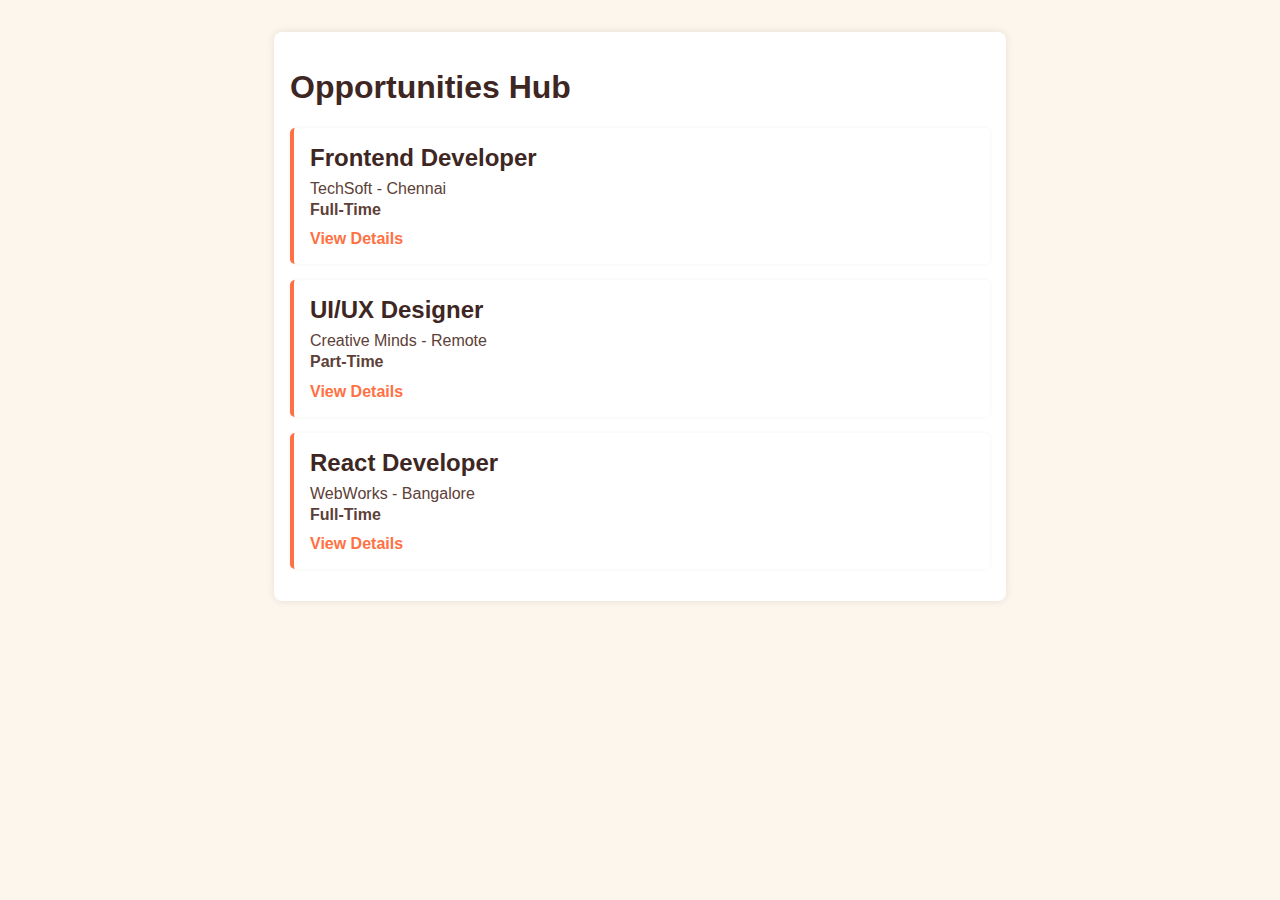
<file: index.html>
<!DOCTYPE html>
<html lang="en">
<head>
  <meta charset="UTF-8" />
  <meta name="viewport" content="width=device-width, initial-scale=1.0"/>
  <title>JobFinder</title>
  <link rel="stylesheet" href="styles.css" />
</head>
<body>
  <div class="container">
    <h1>Opportunities Hub</h1>
    <div id="job-list"></div>
    <div id="job-details" class="hidden"></div>
  </div>

  <script src="script.js"></script>
</body>
</html>
</file>
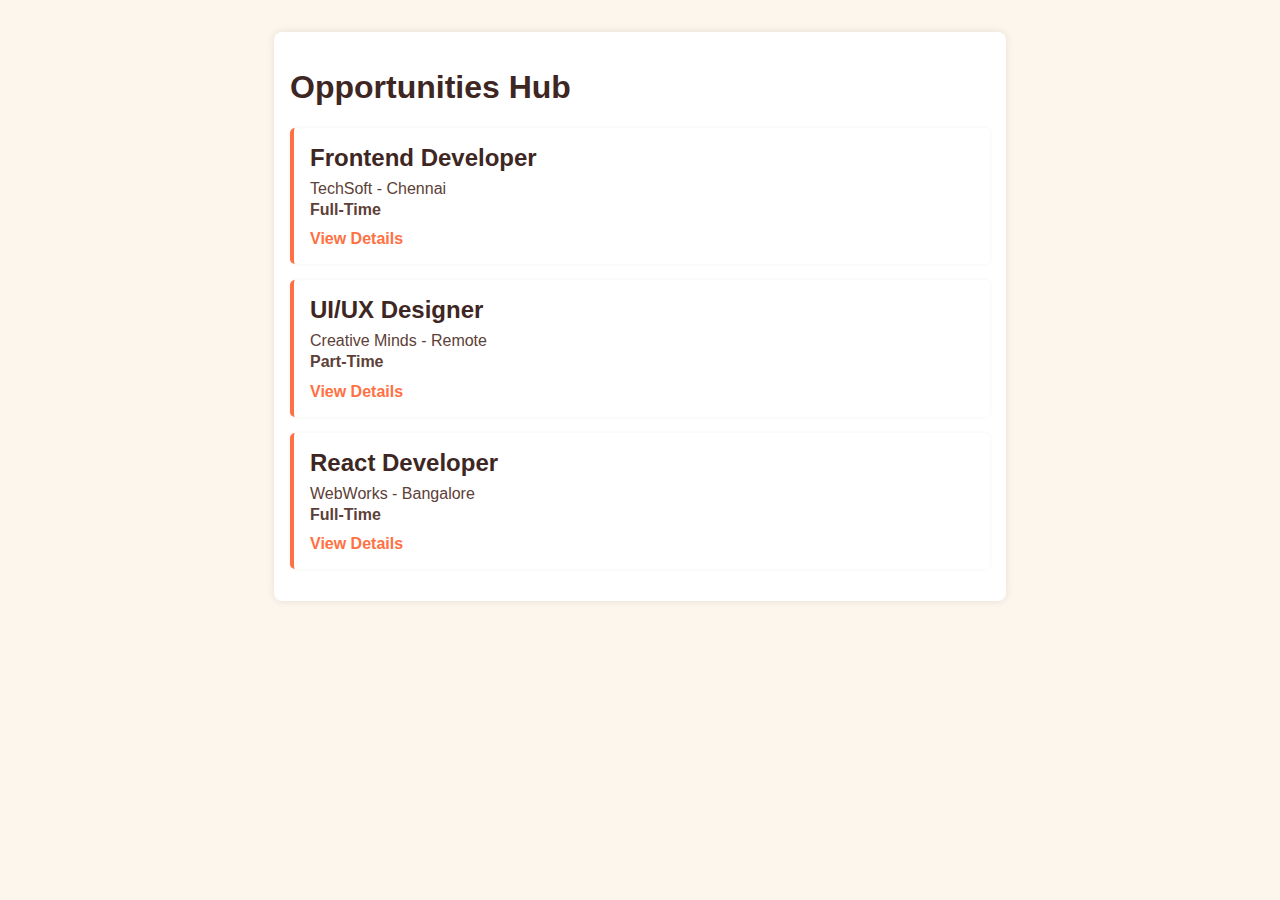
<file: .github/workflows/index.html>
<!DOCTYPE html>
<html lang="en">
<head>
  <meta charset="UTF-8" />
  <meta name="viewport" content="width=device-width, initial-scale=1.0"/>
  <title>JobFinder</title>
  <link rel="stylesheet" href="styles.css" />
</head>
<body>
  <div class="container">
    <h1>Opportunities Hub</h1>
    <div id="job-list"></div>
    <div id="job-details" class="hidden"></div>
  </div>

  <script src="script.js"></script>
</body>
</html>
</file>
<file: styles.css>
body {
  font-family: Arial, sans-serif;
  margin: 0;
  padding: 0;
  background-color: #FDF6EC; 
  color: #3E2723; 
}

.container {
  max-width: 700px;
  margin: 2rem auto;
  padding: 1rem;
  background-color: #FFFFFF;
  border-radius: 8px;
  box-shadow: 0 0 8px rgba(0, 0, 0, 0.1);
}

.job-card {
  background-color: #FFFFFF;
  border-left: 4px solid #FF7043; 
  padding: 1rem;
  margin-bottom: 1rem;
  border-radius: 5px;
  box-shadow: 0 0 4px rgba(0, 0, 0, 0.05);
}

.job-card h2 {
  margin: 0 0 0.5rem;
  color: #3E2723;
}

.job-card p {
  margin: 0.2rem 0;
  color: #5D4037; 
}

.job-card a {
  color: #FF7043;
  cursor: pointer;
  display: inline-block;
  margin-top: 0.5rem;
  text-decoration: none;
  font-weight: bold;
}

.job-card a:hover {
  color: #D84315;
}

.hidden {
  display: none;
}
</file>
<file: .github/workflows/styles.css>
body {
  font-family: Arial, sans-serif;
  margin: 0;
  padding: 0;
  background-color: #FDF6EC; 
  color: #3E2723; 
}

.container {
  max-width: 700px;
  margin: 2rem auto;
  padding: 1rem;
  background-color: #FFFFFF;
  border-radius: 8px;
  box-shadow: 0 0 8px rgba(0, 0, 0, 0.1);
}

.job-card {
  background-color: #FFFFFF;
  border-left: 4px solid #FF7043; 
  padding: 1rem;
  margin-bottom: 1rem;
  border-radius: 5px;
  box-shadow: 0 0 4px rgba(0, 0, 0, 0.05);
}

.job-card h2 {
  margin: 0 0 0.5rem;
  color: #3E2723;
}

.job-card p {
  margin: 0.2rem 0;
  color: #5D4037; 
}

.job-card a {
  color: #FF7043;
  cursor: pointer;
  display: inline-block;
  margin-top: 0.5rem;
  text-decoration: none;
  font-weight: bold;
}

.job-card a:hover {
  color: #D84315;
}

.hidden {
  display: none;
}
</file>
